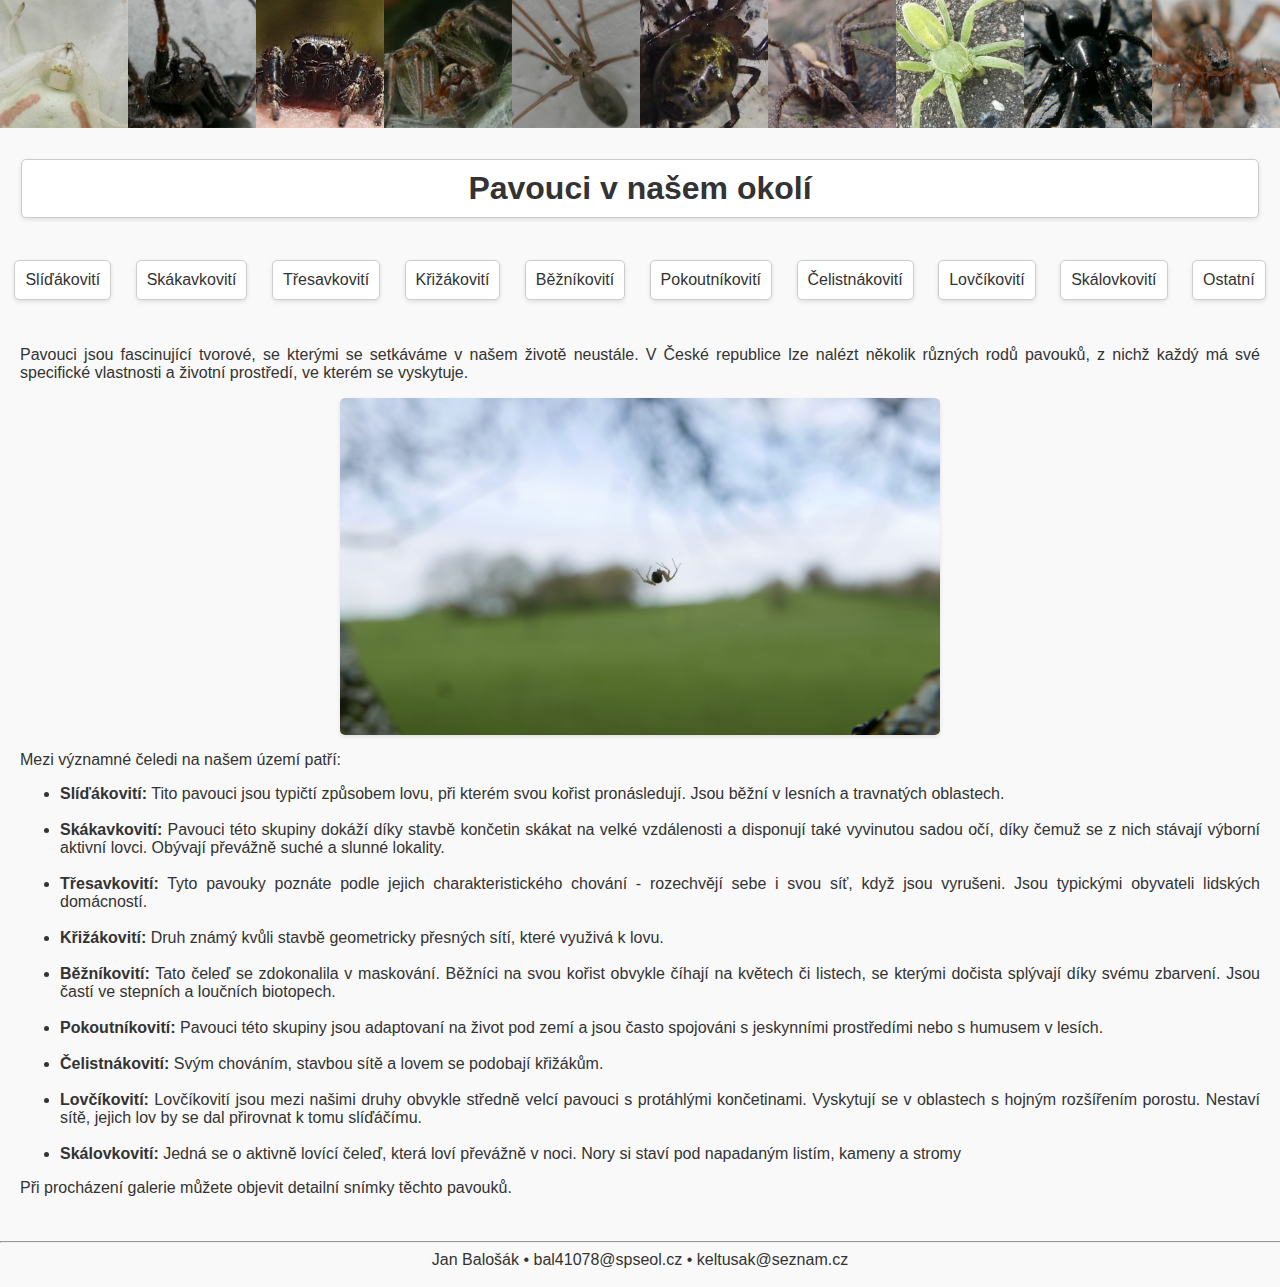
<file: galerie.html>
<!DOCTYPE html>
<html lang="cs">
<head>
    <meta charset="UTF-8">
    <meta name="viewport" content="width=device-width, initial-scale=1.0">
    <title>Galerie</title>
    <link rel="stylesheet" href="style.css">

</head>
<body>
    <img src="Obrazky/!pavouci/složený obrázek/koláž pavouků.png">
    <header>
        <h1><a href="index.html" onclick="showMainPage()">Pavouci v našem okolí</a></h1>
    

    <div class="card-container">
        <div class="card" onclick="showGallery('slidakoviti')">Slíďákovití</div>
        <div class="card" onclick="showGallery('skakavkoviti')">Skákavkovití</div>
        <div class="card" onclick="showGallery('tresavkoviti')">Třesavkovití</div>
        <div class="card" onclick="showGallery('krizakoviti')">Křižákovití</div>
        <div class="card" onclick="showGallery('beznikoviti')">Běžníkovití</div>
        <div class="card" onclick="showGallery('pokoutnikoviti')">Pokoutníkovití</div>
        <div class="card" onclick="showGallery('čelistnákovití')">Čelistnákovití</div>
        <div class="card" onclick="showGallery('lovčíkovití')">Lovčíkovití</div>
        <div class="card" onclick="showGallery('skálovkoviti')">Skálovkovití</div>
        <div class="card" onclick="showGallery('ostatní')">Ostatní</div>
    </div>
    </div>

    <div class="text-container">
        <p>Pavouci jsou fascinující tvorové, se kterými se setkáváme v našem životě neustále. V České republice lze nalézt několik různých rodů pavouků, z nichž každý má své specifické vlastnosti a životní prostředí, ve kterém se vyskytuje.</p>
        <div>
          <img src="Obrazky/!pavouci/zoom/pavouk ve vzduchu.JPG" class="specialimg">  
        </div>
        <p>Mezi významné čeledi na našem území patří:</p>
        <ul>
            <li><strong>Slíďákovití:</strong> Tito pavouci jsou typičtí způsobem lovu, při kterém svou kořist pronásledují. Jsou běžní v lesních a travnatých oblastech.</li>
            <br>
            <li><strong>Skákavkovití:</strong> Pavouci této skupiny dokáží díky stavbě končetin skákat na velké vzdálenosti a disponují také vyvinutou sadou očí, díky čemuž se z nich stávají výborní aktivní lovci. Obývají převážně suché a slunné lokality.</li>
            <br>
            <li><strong>Třesavkovití:</strong> Tyto pavouky poznáte podle jejich charakteristického chování - rozechvějí sebe i svou síť, když jsou vyrušeni. Jsou typickými obyvateli lidských domácností.</li>
            <br>
            <li><strong>Křižákovití:</strong> Druh známý kvůli stavbě geometricky přesných sítí, které využivá k lovu.</li>
            <br>
            <li><strong>Běžníkovití:</strong> Tato čeleď se zdokonalila v maskování. Běžníci na svou kořist obvykle číhají na květech či listech, se kterými dočista splývají díky svému zbarvení. Jsou častí ve stepních a loučních biotopech.</li>
            <br>
            <li><strong>Pokoutníkovití:</strong> Pavouci této skupiny jsou adaptovaní na život pod zemí a jsou často spojováni s jeskynními prostředími nebo s humusem v lesích.</li>
            <br>
            <li><strong>Čelistnákovití:</strong> Svým chováním, stavbou sítě a lovem se podobají křižákům.</li>
            <br>
            <li><strong>Lovčíkovití:</strong> Lovčíkovití jsou mezi našimi druhy obvykle středně velcí pavouci s protáhlými končetinami. Vyskytují se v oblastech s hojným rozšířením porostu. Nestaví sítě, jejich lov by se dal přirovnat k tomu slíďáčímu.</li>
            <br>
            <li><strong>Skálovkovití:</strong> Jedná se o aktivně lovící čeleď, která loví převážně v noci. Nory si staví pod napadaným listím, kameny a stromy</li>
        </ul>
        <p>Při procházení galerie můžete objevit detailní snímky těchto pavouků.</p>
    </div>
        
    <div id="slidakovitiGallery" class="gallery">
        <div class="text-before-gallery">
            <p>Slíďáci jsou u nás hojně rozšíření pavouci vyskytující se na polích, zahradách, v lesích či mokřadách. </p>
            <p>Název této čeledi se dá odvodit ze způsobu jeho specifického lovu - takzvaného slídění. Pavouk si svou kořist vyhlídne a následně vytrvale pronásleduje. Dokáže být rychlý, ale zároveň se ke kořisti dostat nepozorovaně a zaútočit v posledním okamžiku.</p>
            <p>Dalším typickým znakem slíďáků je péče o potomky. Matky kokony s vajíčky nosí od nakladení do vylíhnutí přilepené na snovacích bradavkách. Většina druhů následně mláďata "vozí" na zadečku než povyrostou a budou schopna samostatného lovu. Na hřbetní straně zadečku se takto ve více vrstvách může nacházet až sto jedinců.</p>
        </div>
        <br>
        <h3>Slíďák zemní</h3>
        <img src="Obrazky/!pavouci/zoom/slíďák zemní.JPG" onclick="showFullScreen('Obrazky/!pavouci/zoom/slíďák zemní.JPG')">
        <img src="Obrazky/!pavouci/zoom/slíďák zemní (2).JPG" onclick="showFullScreen('Obrazky/!pavouci/zoom/slíďák zemní (2).JPG')">
        <img src="Obrazky/!pavouci/zoom/slíďák zemní (3).JPG" onclick="showFullScreen('Obrazky/!pavouci/zoom/slíďák zemní (3).JPG')">
        <img src="Obrazky/!pavouci/zoom/slíďák zemní (4).JPG" onclick="showFullScreen('Obrazky/!pavouci/zoom/slíďák zemní (4).JPG')">
        <br>
        <h3>Slíďák světlinový</h3>
        <img src="Obrazky/!pavouci/zoom/slíďák světlinový.JPG" onclick="showFullScreen('Obrazky/!pavouci/zoom/slíďák světlinový.JPG')">
        <img src="Obrazky/!pavouci/zoom/slíďák světlinový (2).JPG" onclick="showFullScreen('Obrazky/!pavouci/zoom/slíďák světlinový (2).JPG')">
        <img src="Obrazky/!pavouci/zoom/slíďák světlinový (4).JPG" onclick="showFullScreen('Obrazky/!pavouci/zoom/slíďák světlinový (4).JPG')">
        <img src="Obrazky/!pavouci/zoom/slíďák světlinový (5).JPG" onclick="showFullScreen('Obrazky/!pavouci/zoom/slíďák světlinový (5).JPG')">
        <br>
        <h3>Slíďák tlustonohý</h3>
        <img src="Obrazky/!pavouci/zoom/slíďák tlustonohý.JPG"  onclick="showFullScreen('Obrazky/!pavouci/zoom/slíďák tlustonohý.JPG')">
        <img src="Obrazky/!pavouci/zoom/slíďák tlustonohý (2).JPG" onclick="showFullScreen('Obrazky/!pavouci/zoom/slíďák tlustonohý (2).JPG')"> 
        <img src="Obrazky/!pavouci/zoom/slíďák tlustonohý (3).JPG" onclick="showFullScreen('Obrazky/!pavouci/zoom/slíďák tlustonohý (3).JPG')">
        <img src="Obrazky/!pavouci/zoom/slíďák tlustonohý (4).JPG" onclick="showFullScreen('Obrazky/!pavouci/zoom/slíďák tlustonohý (4).JPG')">
        <img src="Obrazky/!pavouci/zoom/slíďák tlustonohý (6).JPG" onclick="showFullScreen('Obrazky/!pavouci/zoom/slíďák tlustonohý (6).JPG')">   
        <br>
        <h3>Slíďák mokřadní</h3>
        <img src="Obrazky/!pavouci/zoom/slíďák mokřadní.JPG" onclick="showFullScreen('Obrazky/!pavouci/zoom/slíďák mokřadní.JPG')">
        <img src="Obrazky/!pavouci/zoom/slíďák mokřadní (2).JPG" onclick="showFullScreen('Obrazky/!pavouci/zoom/slíďák mokřadní (2).JPG')">
        <img src="Obrazky/!pavouci/zoom/samice s kokonem.JPG" onclick="showFullScreen('Obrazky/!pavouci/zoom/samice s kokonem.JPG')">
        <img src="Obrazky/!pavouci/zoom/slíďák mokřadní (3).JPG" onclick="showFullScreen('Obrazky/!pavouci/zoom/slíďák mokřadní (3).JPG')">
        <br>
        <h3>Slíďák šedý</h3>
        <img src="Obrazky/!pavouci/zoom/slíďák křovinný asi.JPG" onclick="showFullScreen('Obrazky/!pavouci/zoom/slíďák křovinný asi.JPG')">
        <img src="Obrazky/!pavouci/zoom/mládě slíďáka.JPG" onclick="showFullScreen('Obrazky/!pavouci/zoom/mládě slíďáka.JPG')">
        <img src="Obrazky/!pavouci/zoom/slíďák s vajíčkem.JPG" onclick="showFullScreen('Obrazky/!pavouci/zoom/slíďák s vajíčkem.JPG')">
        <br>
        <h3>Nezařazené</h3>
        <img src="Obrazky/!pavouci/zoom/samice s mláďaty 2.JPG" onclick="showFullScreen('Obrazky/!pavouci/zoom/samice s mláďaty 2.JPG')">
        <img src="Obrazky/!pavouci/zoom/slíďák s mláďaty.JPG" onclick="showFullScreen('Obrazky/!pavouci/zoom/slíďák s mláďaty.JPG')">
    </div>
    
    <div id="skakavkovitiGallery" class="gallery">
        <div class="text-before-gallery">
            <p>Pro tuto čeleď je bezpochyby typické uspořádání očí do tří řad. První řadu tvoří čtyři oči umístěné na přední straně hlavohrudi, z nichž dvě prostřední jsou o něco nápadnější, tato řada zajišťuje skákavkám ostré vidění. Druhou a třetí řadu tvoří dva páry menších očí, které poskytují pohled na prosor nad a částečně i za hlavohrudí. </p>
        </div>
        <br>
        <h3>Skákavka pruhovaná</h3>
        <img src="Obrazky/!pavouci/zoom/skákavka pruhovaná (11).JPG" onclick="showFullScreen('Obrazky/!pavouci/zoom/skákavka pruhovaná (11).JPG')">
        <img src="Obrazky/!pavouci/zoom/skákavka pruhovaná (5).JPG" onclick="showFullScreen('Obrazky/!pavouci/zoom/skákavka pruhovaná (5).JPG')">
        <img src="Obrazky/!pavouci/zoom/skákavka pruhovaná (6).JPG" onclick="showFullScreen('Obrazky/!pavouci/zoom/skákavka pruhovaná (6).JPG')">
        <img src="Obrazky/!pavouci/zoom/skákavka pruhovaná (8).JPG" onclick="showFullScreen('Obrazky/!pavouci/zoom/skákavka pruhovaná (8).JPG')">
        <img src="Obrazky/!pavouci/zoom/skákavka pruhovaná (19).JPG" onclick="showFullScreen('Obrazky/!pavouci/zoom/skákavka pruhovaná (19).JPG')">
        <br>
        <h3>Skákavka černá</h3>
        <img src="Obrazky/!pavouci/zoom/skákavka zlatavá (3).JPG" onclick="showFullScreen('Obrazky/!pavouci/zoom/skákavka zlatavá (3).JPG')">
        <img src="Obrazky/!pavouci/zoom/skákavka zlatavá (2).JPG" onclick="showFullScreen('Obrazky/!pavouci/zoom/skákavka zlatavá (2).JPG')">
        <img src="Obrazky/!pavouci/zoom/skákavka zlatavá (7).JPG" onclick="showFullScreen('Obrazky/!pavouci/zoom/skákavka zlatavá (7).JPG')">
        <img src="Obrazky/!pavouci/zoom/skákavka zlatavá (11).JPG" onclick="showFullScreen('Obrazky/!pavouci/zoom/skákavka zlatavá (11).JPG')">
        <img src="Obrazky/!pavouci/zoom/skákavka černá.JPG" onclick="showFullScreen('Obrazky/!pavouci/zoom/skákavka černá.JPG')">
        <br>
        <h3>Skákavka černovlasá</h3>
        <img src="Obrazky/!pavouci/zoom/skákavka černovlasá (14).JPG" onclick="showFullScreen('Obrazky/!pavouci/zoom/skákavka černovlasá (14).JPG')">
        <img src="Obrazky/!pavouci/zoom/skákavka černovlasá (12).JPG" onclick="showFullScreen('Obrazky/!pavouci/zoom/skákavka černovlasá (12).JPG')">
        <br>
        <h3>Skákavka stužkovitá</h3>
        <img src="Obrazky/!pavouci/zoom/skákavka stužkovitá (2).JPG" onclick="showFullScreen('Obrazky/!pavouci/zoom/skákavka stužkovitá (2).JPG')">
        <img src="Obrazky/!pavouci/zoom/skákavka stužková.JPG" onclick="showFullScreen('Obrazky/!pavouci/zoom/skákavka stužková.JPG')">
        <img src="Obrazky/!pavouci/zoom/skákavka stužková (3).JPG" onclick="showFullScreen('Obrazky/!pavouci/zoom/skákavka stužková (3).JPG')">
        <br>
        <h3>Skákavka kmenová</h3>
        <img src="Obrazky/!pavouci/zoom/skákavka.JPG" onclick="showFullScreen('Obrazky/!pavouci/zoom/skákavka.JPG')">
        <img src="Obrazky/!pavouci/zoom/skákavka kmenová.JPG" onclick="showFullScreen('Obrazky/!pavouci/zoom/skákavka kmenová.JPG')">
        <br>
        <h3>Skákavka měděná</h3>
        <img src="Obrazky/!pavouci/zoom/skákavka měděná.JPG" onclick="showFullScreen('Obrazky/!pavouci/zoom/skákavka měděná.JPG')">
        <img src="Obrazky/!pavouci/zoom/skákavka měděná (2).JPG" onclick="showFullScreen('Obrazky/!pavouci/zoom/skákavka měděná (2).JPG')">
        <img src="Obrazky/!pavouci/zoom/skákavka měděná (4).JPG" onclick="showFullScreen('Obrazky/!pavouci/zoom/skákavka měděná (4).JPG')">
        <br>
        <h3>Skákavka zední</h3>
        <img src="Obrazky/!pavouci/zoom/skákavka zední.JPG" onclick="showFullScreen('Obrazky/!pavouci/zoom/skákavka zední.JPG')">
        <br>
        <h3>Skákavka pospolná</h3>
        <img src="Obrazky/!pavouci/zoom/skákavka pospolná.JPG" onclick="showFullScreen('Obrazky/!pavouci/zoom/skákavka pospolná.JPG')">
        <img src="Obrazky/!pavouci/zoom/skákavka pospolná (2).JPG" onclick="showFullScreen('Obrazky/!pavouci/zoom/skákavka pospolná (2).JPG')">

            </div>
    <div id="tresavkovitiGallery" class="gallery">
        <div class="text-before-gallery">
            <p>Tito pavouci se vyznačují velmi dlouhými tenkými nohami, což je také důvod proč jsou často zaměňovani se sekáči. Vyskytují se napříč celou republikou a jsou typickými obyvateli lidských obydlí.</p>
            <p>Název této čeledi je odvozen z neobvyklého způsobu sebeobrany. V případě, že se třesavky cítí v ohrožení, pomoci dlouhých končetin a váhy těla rozěchvějí sebe i pavučinu, na které se nachází. Tím mohou predátora zaprvé zmást a zadruhé v něm vzbudit dojem, že jde o většího tvora, než ve skutečnosti je.</p>
            <p>Samice třesavek vajíčka po nakladení omotají tenkou vrstvou vláken a nosí je následně v chelicerech až do jejich vylíhnutí.</p>
        </div>
        <br>
        <h3>Třesavka velká</h3>
        <img src="Obrazky/!pavouci/zoom/třesavka hlava zblízka.JPG" onclick="showFullScreen('Obrazky/!pavouci/zoom/třesavka hlava zblízka.JPG')">
        <img src="Obrazky/!pavouci/zoom/třesavka velká 2.JPG" onclick="showFullScreen('Obrazky/!pavouci/zoom/třesavka velká 2.JPG')">
        <img src="Obrazky/!pavouci/zoom/třesavka velká.JPG" onclick="showFullScreen('Obrazky/!pavouci/zoom/třesavka velká.JPG')">
        <img src="Obrazky/!pavouci/zoom/třesavka velká (3).JPG" onclick="showFullScreen('Obrazky/!pavouci/zoom/třesavka velká (3).JPG')">
        <img src="Obrazky/!pavouci/zoom/třesavka s vajíčky.JPG" onclick="showFullScreen('Obrazky/!pavouci/zoom/třesavka s vajíčky.JPG')">
    </div>
    <div id="krizakovitiGallery" class="gallery">
        <div class="text-before-gallery">
            <p>Tito pavouci jsou známí především díky tvorbě rozsáhlých pavučin určených k lovu kořisti. Na našem území jsou hojně rozšířeni a byl zde zjištěn výskyt 44 druhů. </p>
            <p>Stavba sítě začíná vypuštěním přilnavého vlákna po větru, které se volným koncem zachytí a vytvoří tak most, z něhož pavouk vypustí další vlákno - to se zakotví k podkladu. Další fáze stavby sítě je tvorba rámových vláken, paprsků a pomocné nelepkavé spirály, která je následně nahrazena spirálou lepkavou. Struktura pavučiny se u jednotlivých druhů křižáků liší, některé staví pravidelné kruhové, jiné zase nepravidelné s výsečí pro signální vlákno - jedná se o vlákno, kterého se pavouk svými končetinami dotýká a je pomoci něj upozorněn na přítomnost kořisti či jiného tvora, který o něj zavadí. </p>
        </div>
        <br>
        <h3>Křižák obecný</h3>
        <img src="Obrazky/!pavouci/zoom/křižák.JPG" onclick="showFullScreen('Obrazky/!pavouci/zoom/křižák.JPG')">
        <img src="Obrazky/!pavouci/zoom/křižák obecný na síti.JPG" onclick="showFullScreen('Obrazky/!pavouci/zoom/křižák obecný na síti.JPG')">
        <img src="Obrazky/!pavouci/zoom/křižák obecný (2).JPG" onclick="showFullScreen('Obrazky/!pavouci/zoom/křižák obecný (2).JPG')">
        <img src="Obrazky/!pavouci/zoom/křižák obecný.JPG" onclick="showFullScreen('Obrazky/!pavouci/zoom/křižák obecný.JPG')">
        <img src="Obrazky/!pavouci/zoom/křižák obecný (3).JPG" onclick="showFullScreen('Obrazky/!pavouci/zoom/křižák obecný (3).JPG')">
        <br>
        <h3>Křižák pruhovaný</h3>
        <img src="Obrazky/!pavouci/zoom/křižák pruhovaný.JPG" onclick="showFullScreen('Obrazky/!pavouci/zoom/křižák pruhovaný.JPG')">
        <img src="Obrazky/!pavouci/zoom/křižák pruhovaný (2).jpg" onclick="showFullScreen('Obrazky/!pavouci/zoom/křižák pruhovaný (2).jpg')">
        <br>
        <h3>Křižák podkorní</h3>
        <img src="Obrazky/!pavouci/zoom/křižák podkorní 7.JPG" onclick="showFullScreen('Obrazky/!pavouci/zoom/křižák podkorní 7.JPG')">
        <img src="Obrazky/!pavouci/zoom/křižák podkorní (3).JPG" onclick="showFullScreen('Obrazky/!pavouci/zoom/křižák podkorní (3).JPG')">
        <img src="Obrazky/!pavouci/zoom/křižák podkorní (5).JPG" onclick="showFullScreen('Obrazky/!pavouci/zoom/křižák podkorní (5).JPG')">
        <img src="Obrazky/!pavouci/zoom/křižák podkorní (11).JPG" onclick="showFullScreen('Obrazky/!pavouci/zoom/křižák podkorní (11).JPG')">
        <img src="Obrazky/!pavouci/zoom/křižák podkorní (samice).JPG" onclick="showFullScreen('Obrazky/!pavouci/zoom/křižák podkorní (samice).JPG')">
        <img src="Obrazky/!pavouci/zoom/křižák podkorní (samice) (2).JPG" onclick="showFullScreen('Obrazky/!pavouci/zoom/křižák podkorní (samice) (2).JPG')">
        <img src="Obrazky/!pavouci/zoom/křižák s ulovenou kořistí.JPG" onclick="showFullScreen('Obrazky/!pavouci/zoom/křižák s ulovenou kořistí.JPG')">
        <br>
        <h3>Křižák mostní</h3>
        <img src="Obrazky/!pavouci/zoom/křižák mostní.JPG" onclick="showFullScreen('Obrazky/!pavouci/zoom/křižák mostní.JPG')">
        <br>
        <h3>Křižák hajní</h3>
        <img src="Obrazky/!pavouci/zoom/křižák hajní.JPG" onclick="showFullScreen('Obrazky/!pavouci/zoom/křižák hajní.JPG')">


    </div>
    <div id="beznikovitiGallery" class="gallery">
        <div class="text-before-gallery">
            <p>Stavbou těla mohou Běžníkovití připomínat kraby. Pro tuto čeleď je typické pestré zbarvení, které  na správném místě poskytuje dokonalé maskovaní. Běžníci patří mezi další čeledi pavouků, které svou kořist neloví pomoci sítě. Obvykle vyčkávají na opylovače na květu rostliny. Kvůli častému střetu s hmyzem disponujícím žihadlem je tato čeleď vybavena rychle působícím jedem, pro člověka však není nebezpečný. </p>
            <p>U mnohých druhů je typická i různorodost barev, která dokazuje, že běžníci se svým zbarvením snaží co nejvíce přiblížit prostředí, ve kterém loví.</p>
        </div>
        <br>
        <h3>Běžník kopretinový</h3>
        <img src="Obrazky/!pavouci/zoom/běžník kopretinový 3.JPG" onclick="showFullScreen('Obrazky/!pavouci/zoom/běžník kopretinový 3.JPG')">
        <img src="Obrazky/!pavouci/zoom/běžník kopretinový 5.JPG" onclick="showFullScreen('Obrazky/!pavouci/zoom/běžník kopretinový 5.JPG')">
        <img src="Obrazky/!pavouci/zoom/běžník kopretinový.JPG" onclick="showFullScreen('Obrazky/!pavouci/zoom/běžník kopretinový.JPG')">
        <br>
        <h3>Běžník pocestný</h3>
        <img src="Obrazky/!pavouci/zoom/běžník pocestný 3.JPG" onclick="showFullScreen('Obrazky/!pavouci/zoom/běžník pocestný 3.JPG')">
        <img src="Obrazky/!pavouci/zoom/P4080061.JPG" onclick="showFullScreen('Obrazky/!pavouci/zoom/P4080061.JPG')">
        <img src="Obrazky/!pavouci/zoom/běžník pocestný 4.JPG" onclick="showFullScreen('Obrazky/!pavouci/zoom/běžník pocestný 4.JPG')">
        <br>
        <h3>Běžník mokřadní</h3>
        <img src="Obrazky/!pavouci/zoom/P1350709.JPG" onclick="showFullScreen('Obrazky/!pavouci/zoom/P1350709.JPG')">
        <br>
        <h3>Běžník zelený</h3>
        <img src="Obrazky/!pavouci/zoom/běžník zelený.JPG" onclick="showFullScreen('Obrazky/!pavouci/zoom/běžník zelený.JPG')">
        <img src="Obrazky/!pavouci/zoom/běžník zelený (2).JPG" onclick="showFullScreen('Obrazky/!pavouci/zoom/běžník zelený (2).JPG')">
        <img src="Obrazky/!pavouci/zoom/běžník zelený (3).JPG" onclick="showFullScreen('Obrazky/!pavouci/zoom/běžník zelený (3).JPG')">

    </div>
    <div id="pokoutnikovitiGallery" class="gallery">
        <div class="text-before-gallery">
            <p>Pokoutníkovití jsou častými obyvateli našich domovů. Vodorovné sítě si staví v rozích místností, které jim poskytují vhodnou oporu. Vyhledávají pukliny, otvory a prohlubně, které využívají jako úkryt nacházející se v samotném rohu pavučiny. Obvykle v těchto místech vyčkávají, než se něco zachytí do jejich sítě. V přírodě pokoutníky můžeme nalézt na skalních stěnách, v keřích a pařezech. Stějně jako v naších obydlích vyhledávají místo, na kterém mohou rozprostřít svou síť. </p>
        </div>
        <br>
        <h3>Pokoutník stájový</h3>
        <img src="Obrazky/!pavouci/zoom/pokoutník stájový (2).JPG" onclick="showFullScreen('Obrazky/!pavouci/zoom/pokoutník stájový (2).JPG')">
        <img src="Obrazky/!pavouci/zoom/pokoutník.JPG" onclick="showFullScreen('Obrazky/!pavouci/zoom/pokoutník.JPG')">
        <img src="Obrazky/!pavouci/zoom/pokoutník stájový (6).JPG" onclick="showFullScreen('Obrazky/!pavouci/zoom/pokoutník stájový (6).JPG')">
        <img src="Obrazky/!pavouci/zoom/pokoutník stájový (8).JPG" onclick="showFullScreen('Obrazky/!pavouci/zoom/pokoutník stájový (8).JPG')">
        <br>
        <h3>Pokoutník tmavý</h3>
        <img src="Obrazky/!pavouci/zoom/pokoutník (2).JPG" onclick="showFullScreen('Obrazky/!pavouci/zoom/pokoutník (2).JPG')">
        <img src="Obrazky/!pavouci/zoom/pokoutník tmavý (3).JPG" onclick="showFullScreen('Obrazky/!pavouci/zoom/pokoutník tmavý (3).JPG')">
        <br>
        <h3>Pokoutník domácí</h3>
        <img src="Obrazky/!pavouci/zoom/pokoutník domácí.JPG" onclick="showFullScreen('Obrazky/!pavouci/zoom/pokoutník domácí.JPG')">
        <img src="Obrazky/!pavouci/zoom/pokoutník domácí (2).JPG" onclick="showFullScreen('Obrazky/!pavouci/zoom/pokoutník domácí (2).JPG')">
        <br>
        <h3>Pokoutník nálevkový</h3>
        <img src="Obrazky/!pavouci/zoom/pokoutník nálevkovitý.JPG" onclick="showFullScreen('Obrazky/!pavouci/zoom/pokoutník nálevkovitý.JPG')">
        <img src="Obrazky/!pavouci/zoom/pokoutník nálevkovitý (2).JPG" onclick="showFullScreen('Obrazky/!pavouci/zoom/pokoutník nálevkovitý (2).JPG')">
        
    </div>
    <div id="čelistnákovitíGallery" class="gallery">
        <div class="text-before-gallery">
            <p>Tkají podobně jako křižáci kruhové sítě, které však mají uprostřed konstukce výrazný kruhový otvor. Vyhledávají temná a vlhká místa, jako jsou jeskyně, důlní šachty, studny či sklepy. Jejich kokony mají kapkovitý tvar a jsou zavěšené ke stropu. Matky je hlídají do vylíhnutí.</p>
        </div>
        <br>
        <h3>Meta temnostní</h3>
        <img src="Obrazky/!pavouci/zoom/meta temnostní (samec).JPG" onclick="showFullScreen('Obrazky/!pavouci/zoom/meta temnostní (samec).JPG')">
        <img src="Obrazky/!pavouci/zoom/meta temnostní kokon.JPG" onclick="showFullScreen('Obrazky/!pavouci/zoom/meta temnostní kokon.JPG')">
        <img src="Obrazky/!pavouci/zoom/meta temnostní (samice 2).JPG" onclick="showFullScreen('Obrazky/!pavouci/zoom/meta temnostní (samice 2).JPG')">
        <img src="Obrazky/!pavouci/zoom/meta temnostní (samice 3).JPG" onclick="showFullScreen('Obrazky/!pavouci/zoom/meta temnostní (samice 3).JPG')">
        <img src="Obrazky/!pavouci/zoom/meta temnostní.JPG" onclick="showFullScreen('Obrazky/!pavouci/zoom/meta temnostní.JPG')">
        <img src="Obrazky/!pavouci/zoom/meta temnostní (samec 2).JPG" onclick="showFullScreen('Obrazky/!pavouci/zoom/meta temnostní (samec 2).JPG')">
        <img src="Obrazky/!pavouci/zoom/meta temnostní (samec 3).JPG" onclick="showFullScreen('Obrazky/!pavouci/zoom/meta temnostní (samec 3).JPG')">
    </div>

    <div id="lovčíkovitíGallery" class="gallery">
        <div class="text-before-gallery">
            <p>Lovčíkovití jsou mezi našimi druhy obvykle středně velcí pavouci s protáhlými končetinami. Vyskytují se v oblastech s hojným rozšířením porostu. Nestaví sítě, jejich lov by se dal přirovnat ke slíďáčímu.</p>
        </div>
        <br>
        <h3>Lovčík hájní</h3>
        <img src="Obrazky/!pavouci/zoom/lovčík hajní (2).JPG" onclick="showFullScreen('Obrazky/!pavouci/zoom/lovčík hajní (2).JPG')">
        <img src="Obrazky/!pavouci/zoom/lovčík hajní (4).JPG" onclick="showFullScreen('Obrazky/!pavouci/zoom/lovčík hajní (4).JPG')">
        <img src="Obrazky/!pavouci/zoom/lovčík hajní (5).JPG" onclick="showFullScreen('Obrazky/!pavouci/zoom/lovčík hajní (5).JPG')">
        <img src="Obrazky/!pavouci/zoom/lovčík hajní (7).JPG" onclick="showFullScreen('Obrazky/!pavouci/zoom/lovčík hajní (7).JPG')">
    </div>

    <div id="skálovkovitiGallery" class="gallery">
        <div class="text-before-gallery">
            <p>Skálovkovití jsou hbitým druhem pavouků, kteří se pohybují po zemi a při lovu se spoléhají především na svou rychlost.</p>
        </div>
        <br>
        <h3>Skálovka kovová</h3>
        <img src="Obrazky/!pavouci/zoom/skalovka kovová (2).JPG" onclick="showFullScreen('Obrazky/!pavouci/zoom/skalovka kovová (2).JPG')">
        <img src="Obrazky/!pavouci/zoom/skalovka kovová.JPG" onclick="showFullScreen('Obrazky/!pavouci/zoom/skalovka kovová.JPG')">
        <img src="Obrazky/!pavouci/zoom/skálovka kovová.JPG" onclick="showFullScreen('Obrazky/!pavouci/zoom/skálovka kovová.JPG')">
        <img src="Obrazky/!pavouci/zoom/skálovka kovová 2.JPG" onclick="showFullScreen('Obrazky/!pavouci/zoom/skálovka kovová 2.JPG')">
        <br>
        <h3>Skálovka černá</h3>
        <img src="Obrazky/!pavouci/zoom/skalovka černá.JPG" onclick="showFullScreen('Obrazky/!pavouci/zoom/skalovka černá.JPG')">
        <img src="Obrazky/!pavouci/zoom/skalovka černá (2).JPG" onclick="showFullScreen('Obrazky/!pavouci/zoom/skalovka černá (2).JPG')">
        <br>
        <h3>Skálovka mravencožravá</h3>
        <img src="Obrazky/!pavouci/zoom/skalovka mravencožravá.JPG" onclick="showFullScreen('Obrazky/!pavouci/zoom/skalovka mravencožravá.JPG')">
        <br>
        <h3>Skálovka žlutavá</h3>
        <img src="Obrazky/!pavouci/zoom/skalovka žlutavá.JPG" onclick="showFullScreen('Obrazky/!pavouci/zoom/skalovka žlutavá.JPG')">
        <img src="Obrazky/!pavouci/zoom/skalovka žlutavá (2).JPG" onclick="showFullScreen('Obrazky/!pavouci/zoom/skalovka žlutavá (2).JPG')">
    </div>

    <div id="ostatníGallery" class="gallery">
        <div class="text-before-gallery">
            <p>Do této kategorie zařadím všechny pavouky, u kterých nemám větší množství fotek.</p>
        </div>
        <br>
        <h3>Maloočka smaragdová</h3>
        <img src="Obrazky/!pavouci/zoom/maloočka smaragdová.jpg" onclick="showFullScreen('Obrazky/!pavouci/zoom/maloočka smaragdová.jpg')">
        <br>
        <h3>Cedivečka zelená</h3>
        <img src="Obrazky/!pavouci/zoom/cedivečka zelená.JPG" onclick="showFullScreen('Obrazky/!pavouci/zoom/cedivečka zelená.JPG')">
        <img src="Obrazky/!pavouci/zoom/cedivečka zelená (2).JPG" onclick="showFullScreen('Obrazky/!pavouci/zoom/cedivečka zelená (2).JPG')">
        <br>
        <h3>Pavučenka</h3>
        <img src="Obrazky/!pavouci/zoom/pavučenka.JPG" onclick="showFullScreen('Obrazky/!pavouci/zoom/pavučenka.JPG')">
        <br>
        <h3>Zápřednice</h3>
        <img src="Obrazky/!pavouci/zoom/zápřednice (2).JPG" onclick="showFullScreen('Obrazky/!pavouci/zoom/zápřednice (2).JPG')">
        <img src="Obrazky/!pavouci/zoom/zápřednice (3).JPG" onclick="showFullScreen('Obrazky/!pavouci/zoom/zápřednice (3).JPG')">
        <img src="Obrazky/!pavouci/zoom/zápřednice (4).JPG" onclick="showFullScreen('Obrazky/!pavouci/zoom/zápřednice (4).JPG')">
        <br>
        <h3>Zápředník</h3>
        <img src="Obrazky/!pavouci/zoom/zápředník lesní - mládě (3).JPG" onclick="showFullScreen('Obrazky/!pavouci/zoom/zápředník lesní - mládě (3).JPG')">
    </div>
    <hr style="width:100%">
    <div class="udaje">Jan Balošák • bal41078@spseol.cz • keltusak@seznam.cz</div>
    <br>
    </header>
    <script>
        function showGallery(species) {
            var galleries = document.getElementsByClassName("gallery");
            for (var i = 0; i < galleries.length; i++) {
                galleries[i].style.display = "none";
            }
            var gallery = document.getElementById(species + "Gallery");
            if (gallery) {
                gallery.style.display = "block";
            }
            // Skryje textový obsah při zobrazení galerie
            var textContainer = document.querySelector(".text-container");
            if (textContainer) {
                textContainer.style.display = "none";
            }
        }

        function showMainPage() {
            var galleries = document.getElementsByClassName("gallery");
            for (var i = 0; i < galleries.length; i++) {
                galleries[i].style.display = "none";
            }
            // Zobrazí textový obsah po zobrazení hlavní obrazovky
            var textContainer = document.querySelector(".text-container");
            if (textContainer) {
                textContainer.style.display = "block";
            }
        }

        function showFullScreen(imageSrc) {
            var fullScreenDiv = document.createElement("div");
            fullScreenDiv.className = "full-screen";

            var image = document.createElement("img");
            image.src = imageSrc;

            fullScreenDiv.appendChild(image);

            document.body.appendChild(fullScreenDiv);

            fullScreenDiv.addEventListener("click", function () {
                document.body.removeChild(fullScreenDiv);
            });
        }
    </script>
</body>
</html>
</file>
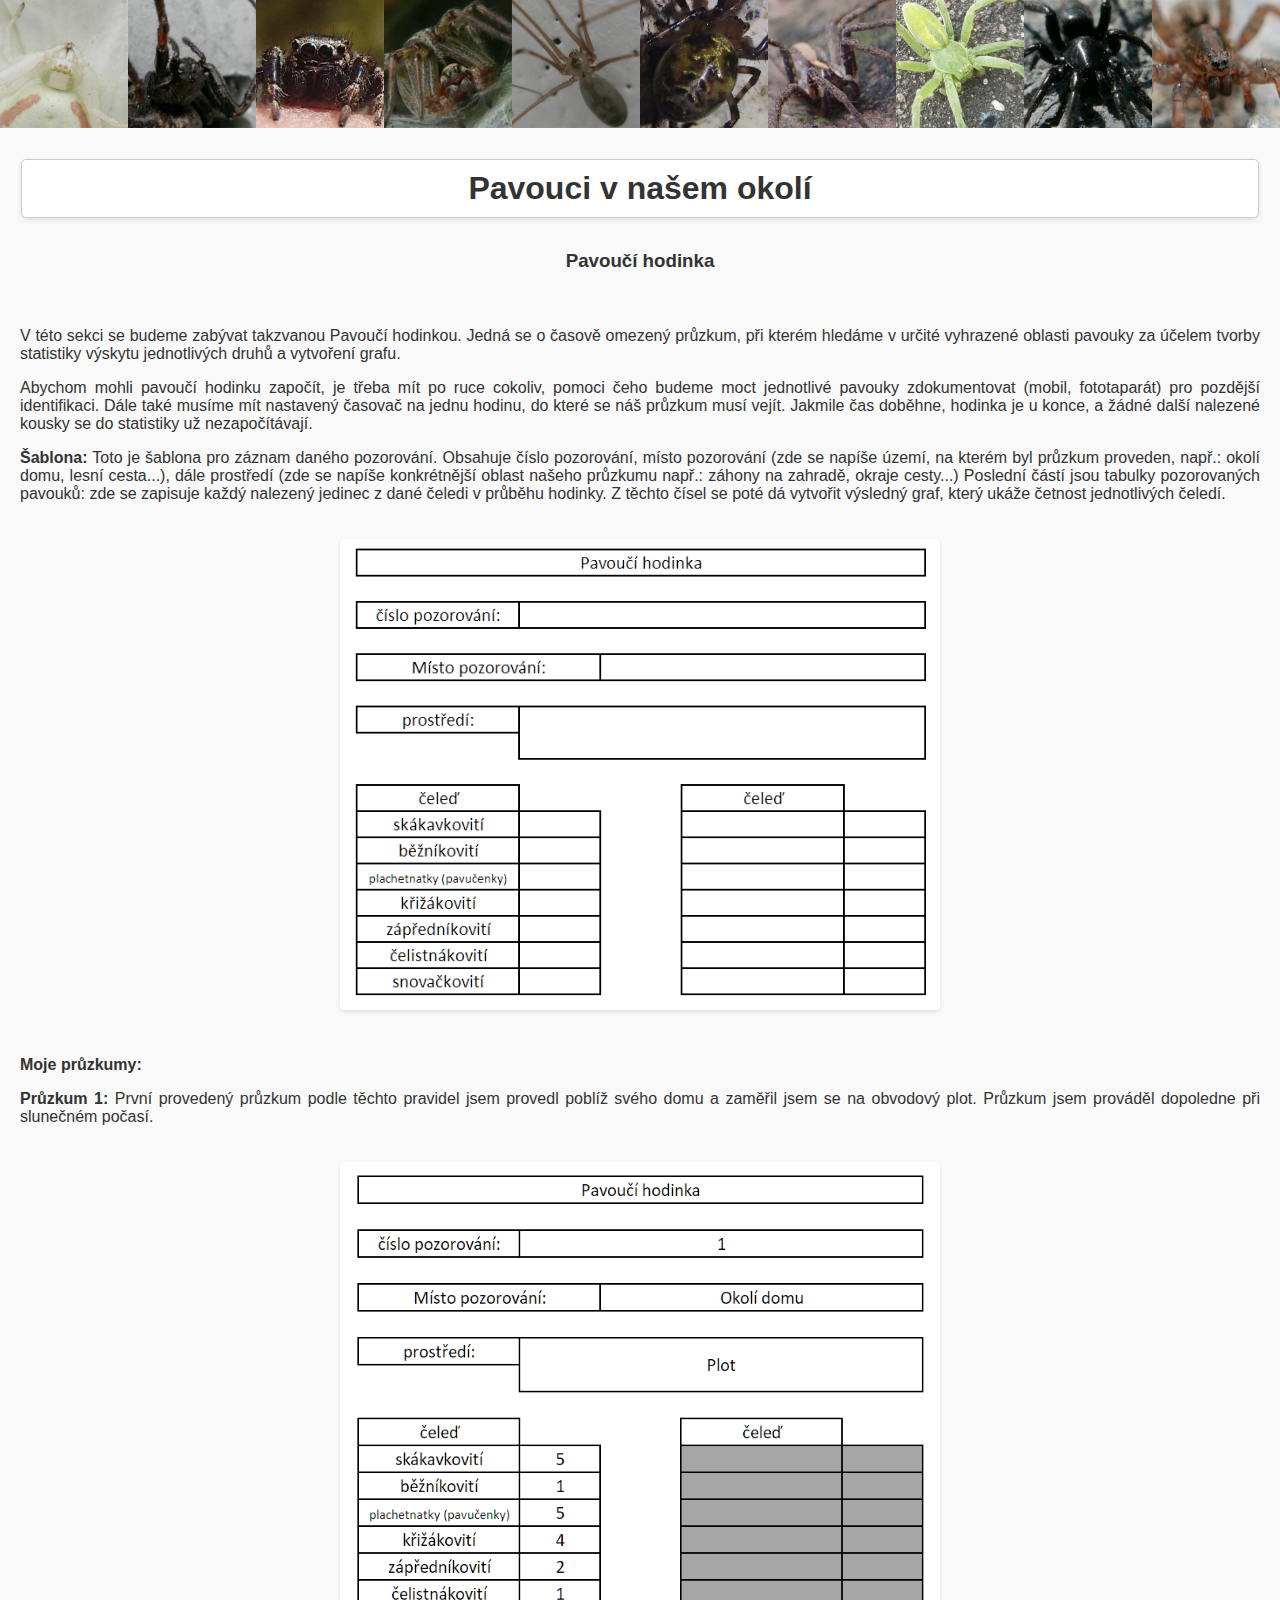
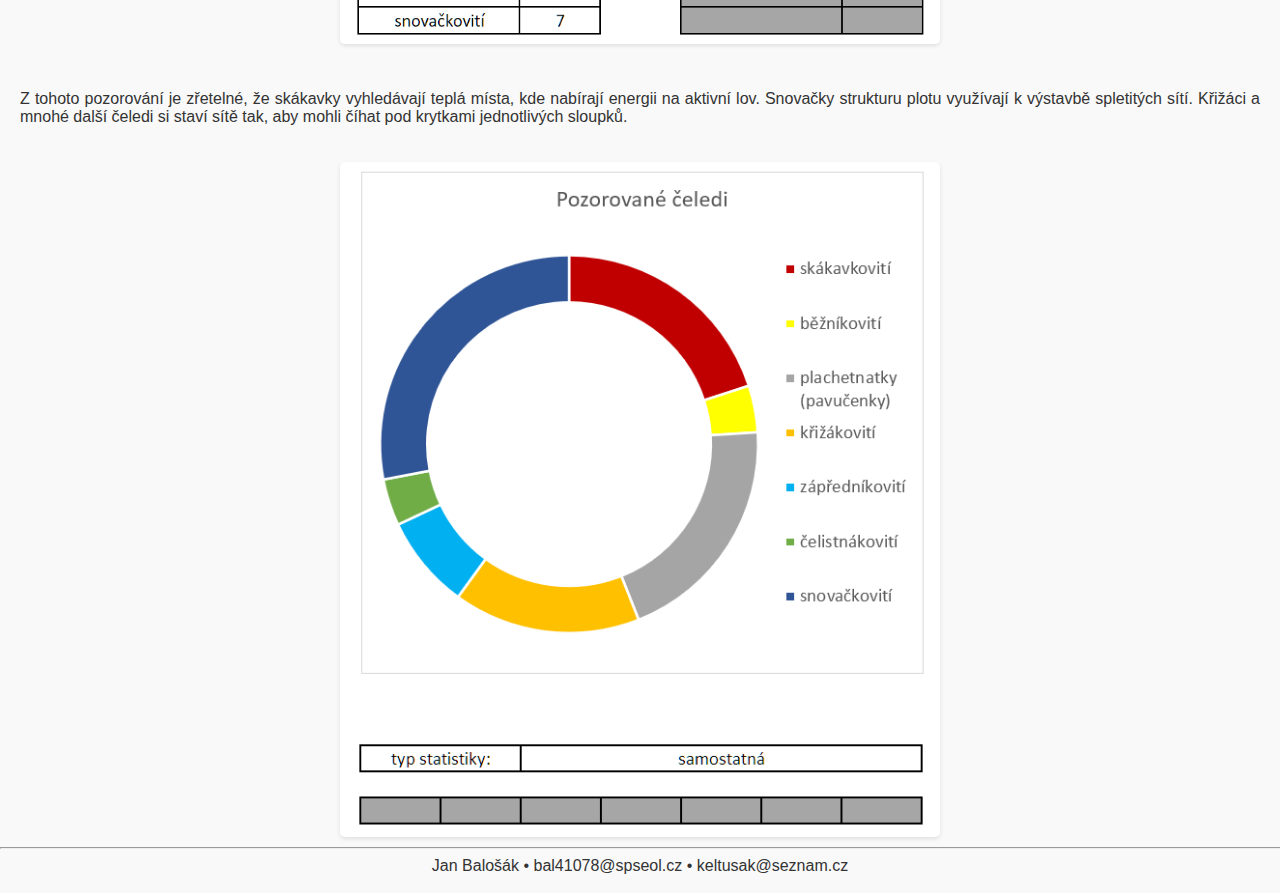
<file: hodinka.html>
<!DOCTYPE html>
<html lang="cs">
<head>
    <meta charset="UTF-8">
    <meta name="viewport" content="width=device-width, initial-scale=1.0">
    <title>Galerie</title>
    <link rel="stylesheet" href="style.css">

</head>
<body>
    <img src="Obrazky/!pavouci/složený obrázek/koláž pavouků.png">
    <header>
        <h1><a href="index.html" onclick="showMainPage()">Pavouci v našem okolí</a></h1>
<h3>Pavoučí hodinka</h3>
<div class="text-container">
    <p>V této sekci se budeme zabývat takzvanou Pavoučí hodinkou. Jedná se o časově omezený průzkum, při kterém hledáme v určité vyhrazené oblasti pavouky za účelem tvorby statistiky výskytu jednotlivých druhů a vytvoření grafu.</p>
    <p>Abychom mohli pavoučí hodinku započít, je třeba mít po ruce cokoliv, pomoci čeho budeme moct jednotlivé pavouky zdokumentovat (mobil, fototaparát) pro pozdější identifikaci. Dále také musíme mít nastavený časovač na jednu hodinu, do které se náš průzkum musí vejít. Jakmile čas doběhne, hodinka je u konce, a žádné další nalezené kousky se do statistiky už nezapočítávají.</p>
    <p><strong>Šablona:</strong> Toto je šablona pro záznam daného pozorování. Obsahuje číslo pozorování, místo pozorování (zde se napíše území, na kterém byl průzkum proveden, např.: okolí domu, lesní cesta...), dále prostředí (zde se napíše konkrétnější oblast našeho průzkumu např.: záhony na zahradě, okraje cesty...) Poslední částí jsou tabulky pozorovaných pavouků: zde se zapisuje každý nalezený jedinec z dané čeledi v průběhu hodinky. Z těchto čísel se poté dá vytvořit výsledný graf, který ukáže četnost jednotlivých čeledí.</p>
</div>
<img src="Obrazky/Šablona pro pavoučí hodinku.PNG" class="specialimg">
<div class="text-container">
    <p><strong>Moje průzkumy:</strong></p> 
    <p><strong>Průzkum 1:</strong> První provedený průzkum podle těchto pravidel jsem provedl poblíž svého domu a zaměřil jsem se na obvodový plot. Průzkum jsem prováděl dopoledne při slunečném počasí.</p>
</div>
<img src="Obrazky/pavoučí hodinka 1.PNG" class="specialimg">
<div class="text-container">
    <p>Z tohoto pozorování je zřetelné, že skákavky vyhledávají teplá místa, kde nabírají energii na aktivní lov. Snovačky strukturu plotu využívají k výstavbě spletitých sítí. Křižáci a mnohé další čeledi si staví sítě tak, aby mohli číhat pod krytkami jednotlivých sloupků.</p>
</div>
<img src="Obrazky/graf 1.PNG" class="specialimg">
<hr style="width:100%">
<div class="udaje">Jan Balošák • bal41078@spseol.cz • keltusak@seznam.cz</div>
<br>
</file>
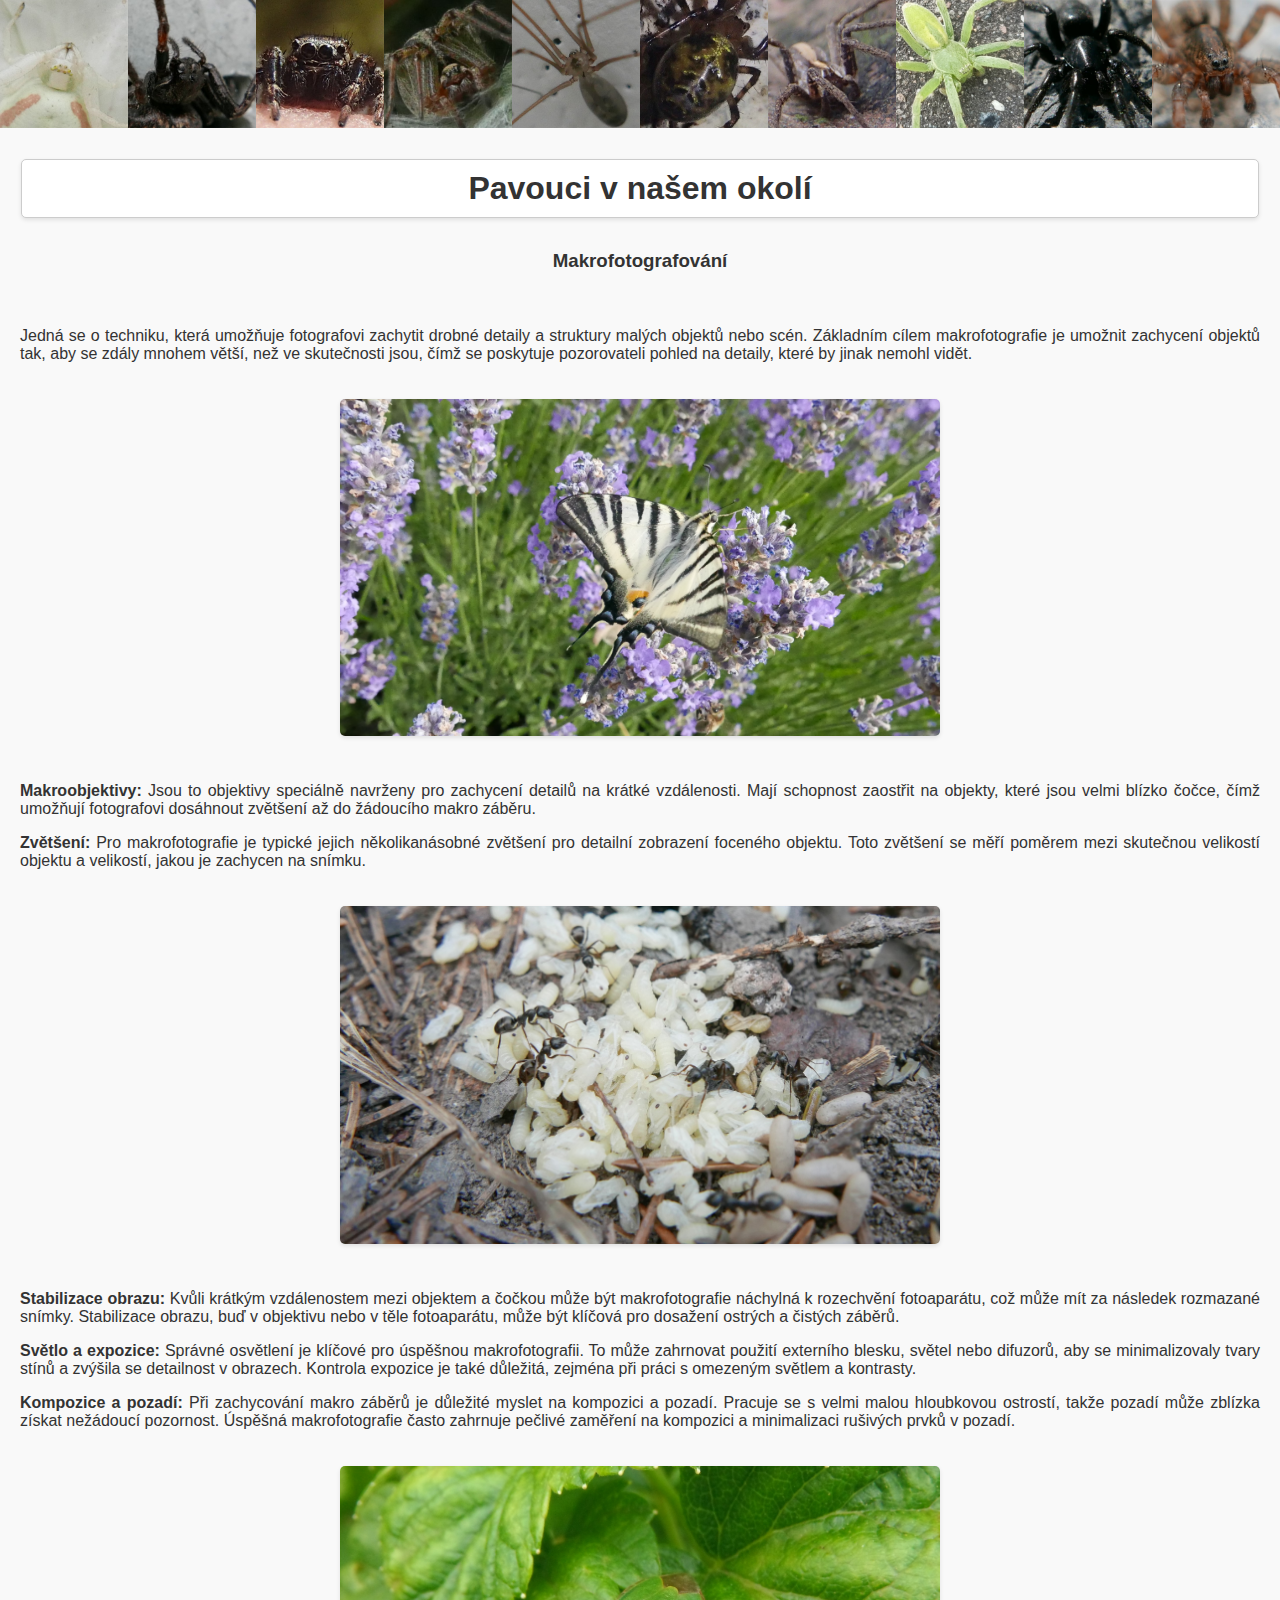
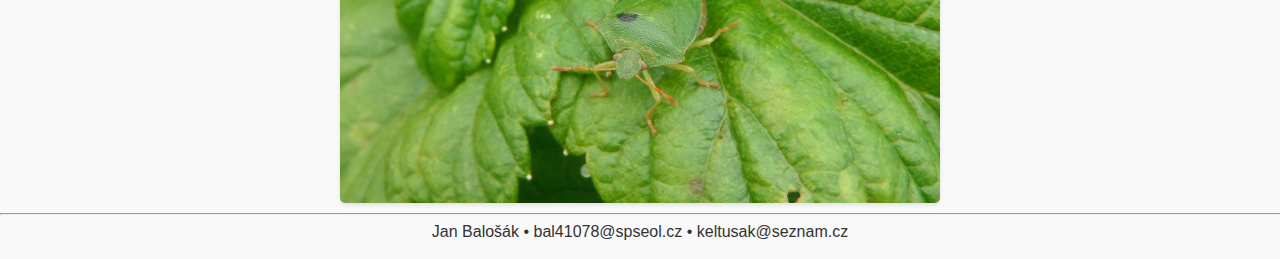
<file: makrofotografování.html>
<!DOCTYPE html>
<html lang="cs">
<head>
    <meta charset="UTF-8">
    <meta name="viewport" content="width=device-width, initial-scale=1.0">
    <title>makrofotografování</title>
    <link rel="stylesheet" href="style.css">

</head>
<body>
    <img src="Obrazky/!pavouci/složený obrázek/koláž pavouků.png">
    <header>
        <h1><a href="index.html" onclick="showMainPage()">Pavouci v našem okolí</a></h1>
<h3>Makrofotografování</h3>
<div class="text-container">
    <p>Jedná se o techniku, která umožňuje fotografovi zachytit drobné detaily a struktury malých objektů nebo scén. Základním cílem makrofotografie je umožnit zachycení objektů tak, aby se zdály mnohem větší, než ve skutečnosti jsou, čímž se poskytuje pozorovateli pohled na detaily, které by jinak nemohl vidět.</p>
</div>
<img src="Obrazky/!pavouci/zoom/motýl.JPG" class="specialimg">
<div class="text-container">
    <p><strong>Makroobjektivy:</strong> Jsou to objektivy speciálně navrženy pro zachycení detailů na krátké vzdálenosti. Mají schopnost zaostřit na objekty, které jsou velmi blízko čočce, čímž umožňují fotografovi dosáhnout zvětšení až do žádoucího makro záběru.</p>
    <p><strong>Zvětšení: </strong> Pro makrofotografie je typické jejich několikanásobné zvětšení pro detailní zobrazení foceného objektu. Toto zvětšení se měří poměrem mezi skutečnou velikostí objektu a velikostí, jakou je zachycen na snímku.</p>
</div>
<img src="Obrazky/!pavouci/zoom/mravenci.JPG" class="specialimg">
<div class="text-container">
    <p><strong>Stabilizace obrazu:</strong> Kvůli krátkým vzdálenostem mezi objektem a čočkou může být makrofotografie náchylná k rozechvění fotoaparátu, což může mít za následek rozmazané snímky. Stabilizace obrazu, buď v objektivu nebo v těle fotoaparátu, může být klíčová pro dosažení ostrých a čistých záběrů.</p>
    <p><strong>Světlo a expozice:</strong> Správné osvětlení je klíčové pro úspěšnou makrofotografii. To může zahrnovat použití externího blesku, světel nebo difuzorů, aby se minimalizovaly tvary stínů a zvýšila se detailnost v obrazech. Kontrola expozice je také důležitá, zejména při práci s omezeným světlem a kontrasty.</p>
    <p><strong>Kompozice a pozadí:</strong> Při zachycování makro záběrů je důležité myslet na kompozici a pozadí. Pracuje se s velmi malou hloubkovou ostrostí, takže pozadí může zblízka získat nežádoucí pozornost. Úspěšná makrofotografie často zahrnuje pečlivé zaměření na kompozici a minimalizaci rušivých prvků v pozadí.</p>
</div>
<img src="Obrazky/!pavouci/zoom/ploštice.JPG" class="specialimg">

<hr style="width:100%">
<div class="udaje">Jan Balošák • bal41078@spseol.cz • keltusak@seznam.cz</div>
<br>
</file>
<file: style.css>
body {
    font-family: Arial, sans-serif;
    margin: 0;
    padding: 0;
    background-color: #f9f9f9;
    color: #333;
}
header {
    text-align: center;
    margin-top: 20px;
}
h1 a {
    text-align: center;
    color: inherit;
    text-decoration: none;
    border: 1px solid #ccc;
    border-radius: 5px;
    padding: 10px;
    margin: 10px;
    cursor: pointer;
    display: inline-block;
    background-color: #fff;
    transition: background-color 0.3s;
    box-shadow: 0 2px 4px rgba(0, 0, 0, 0.1);
    width: 95%
    
}

h1 a:hover {
    color: white;
    background-color: rgb(28, 194, 28);
}

.card-container {
    text-align: center;
    margin-top: 20px;
}
.card {
    border: 1px solid #ccc;
    border-radius: 5px;
    padding: 10px;
    margin: 10px;
    cursor: pointer;
    display: inline-block;
    background-color: #fff;
    transition: background-color 0.3s;
    box-shadow: 0 2px 4px rgba(0, 0, 0, 0.1);
}
.card:hover {
    background-color: rgb(28, 194, 28);
}
.gallery {
    display: none;
    padding: 20px;
    text-align: center;
}
.gallery img {
    width: 90%;
    max-width: 600px;
    margin-bottom: 10px;
    border-radius: 5px;
    box-shadow: 0 2px 4px rgba(0, 0, 0, 0.1);
}
.text-container {
    padding: 20px;
    text-align: justify;
}

p{
    text-align: justify;

}

.full-screen {
    position: fixed;
    top: 0;
    left: 0;
    width: 100%;
    height: 100%;
    background-color: rgba(0, 0, 0, 0.9);
    display: flex;
    justify-content: center;
    align-items: center;
    z-index: 9999;
}
.full-screen img {
    max-width: 90%;
    max-height: 90%;
}

img {
    display: block;
    margin: 0 auto; 
    max-width: 100%;
    max-height: 100%; 
}

a {
    text-decoration: none;
    color: inherit
}

.card a {
    display: block; 
    padding: 5px; 
    
}

.specialimg {
    width: 90%;
    max-width: 600px;
    margin-bottom: 10px;
    border-radius: 5px;
    box-shadow: 0 2px 4px rgba(0, 0, 0, 0.1);
}
</file>
